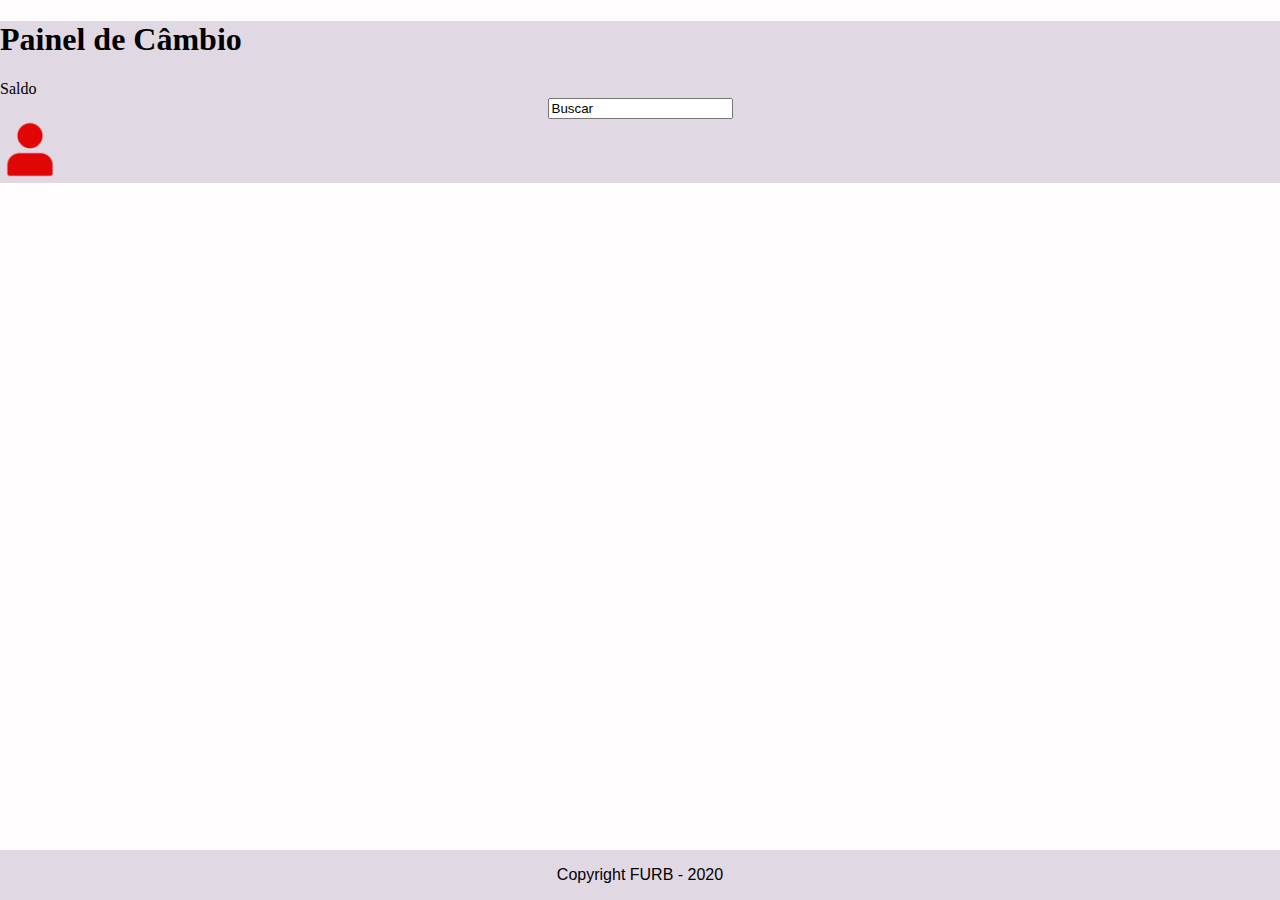
<file: TrabalhoWeb 2/MenuPrincipal/index.html>
<!DOCTYPE html>
<html lang="en">

<head>
    <meta charset="UTF-8">
    <meta name="viewport" content="width=device-width, initial-scale=1.0">
    <link href="style.css" rel="stylesheet">
    <title>Document</title>

</head>

<body>
    <div class="topo">
        <h1>Painel de Câmbio</h1>

        <div class="saldo">
            <label for="">Saldo</label>
        </div>
        <div class="buscar">
            <input type="search" id=la value="Buscar">
        </div>
        <img src="user.png" id="imagem" width="60" height="60">
    </div>

    <footer>
        <p>Copyright FURB - 2020</p>
    </footer>
</body>

</html>
</file>
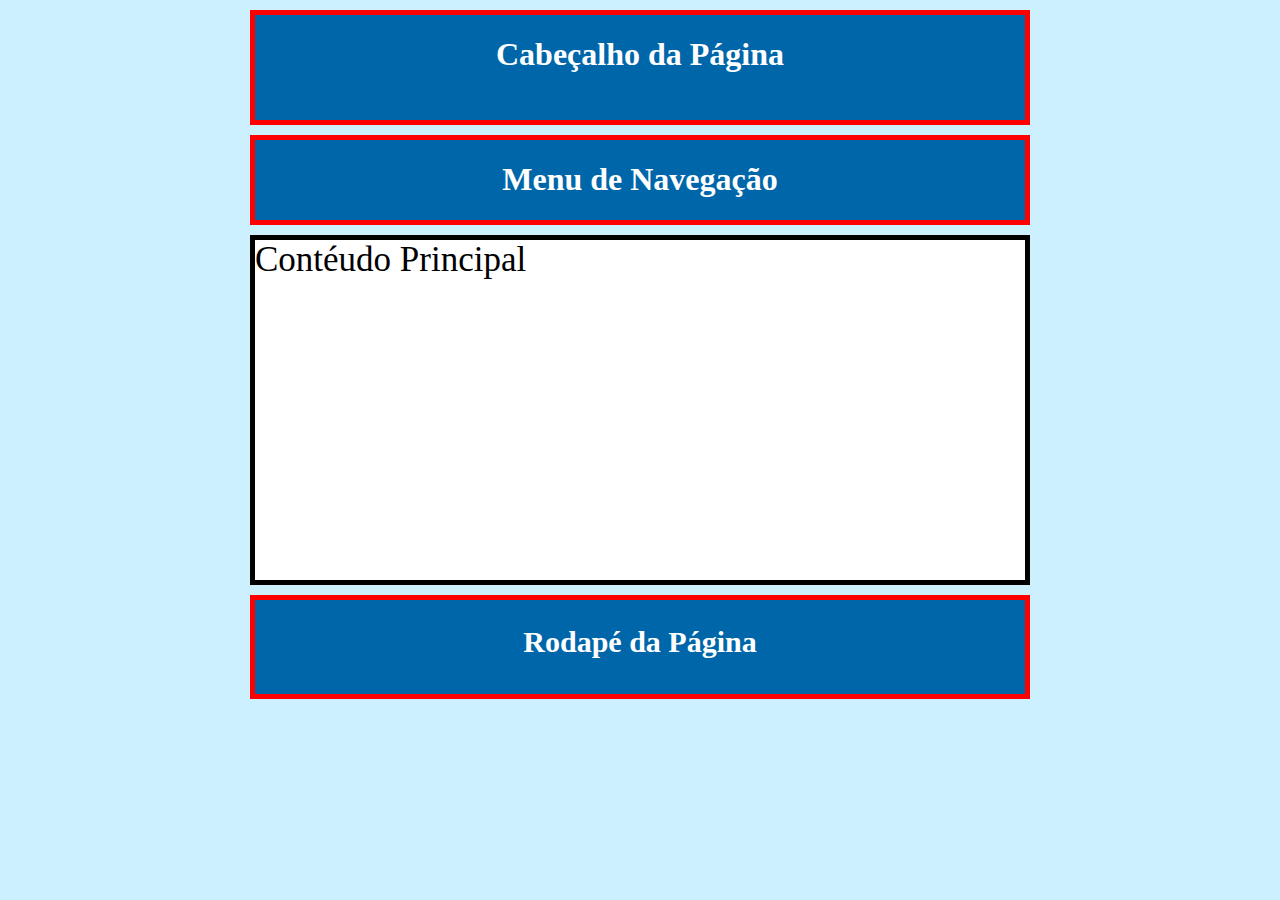
<file: ExercicioAvaliativo01/Page.html>
<!DOCTYPE html>
<html lang="en">

<head>
    <meta charset="UTF-8">
    <meta name="viewport" content="width=device-width, initial-scale=1.0">
    <link rel="stylesheet" href="Style.css">
    <title>Document</title>
</head>

<body>
    <header>
        <h1>
            Cabeçalho da Página
        </h1>
    </header>
    <nav>
        <h1>
            Menu de Navegação
        </h1>
    </nav>
    <main>
        Contéudo Principal
    </main>
    <footer>
        <h2>
            Rodapé da Página
        </h2>
    </footer>
</body>

</html>
</file>
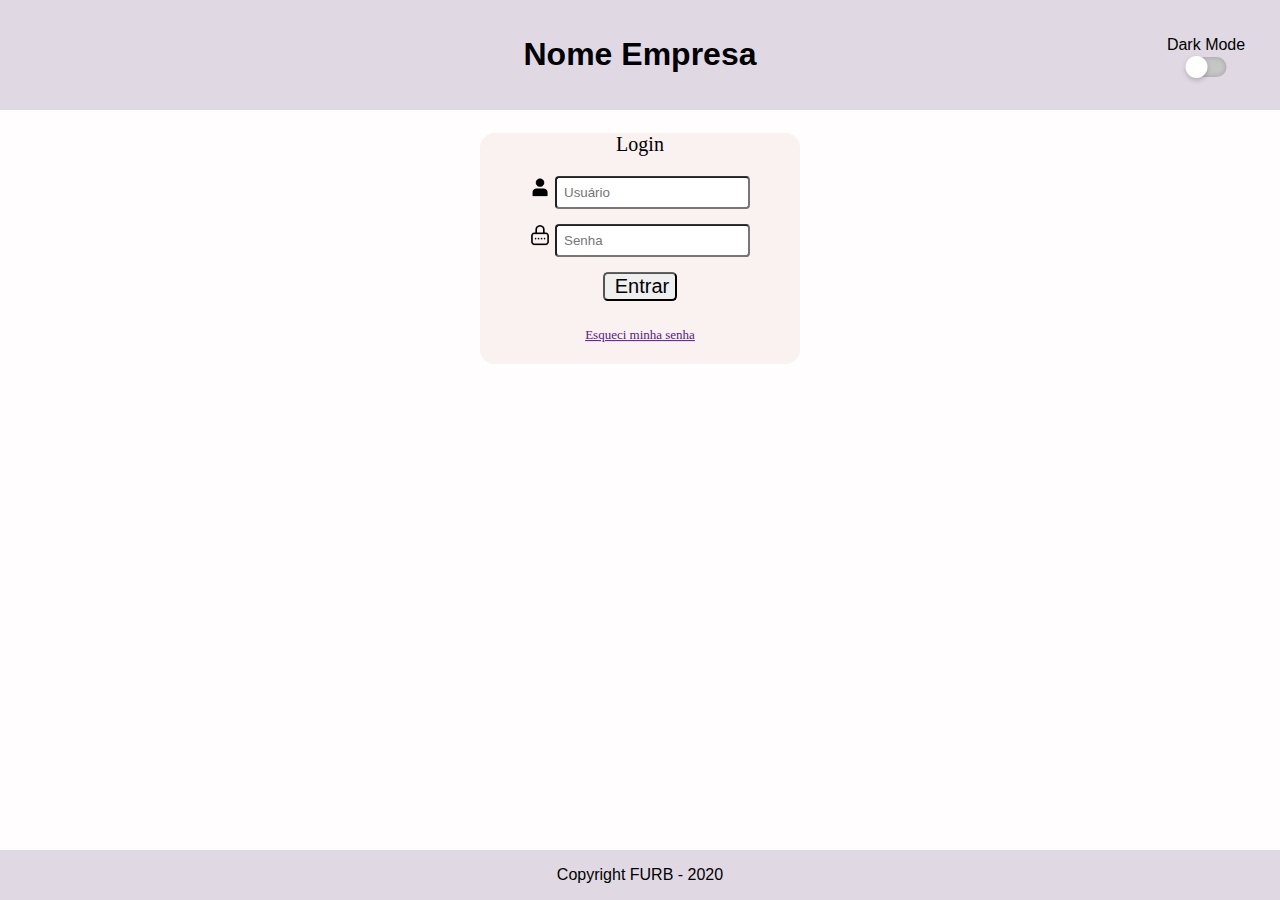
<file: TrabalhoWeb 2/Login/index2.html>
<!DOCTYPE html>
<html>

<head>
    <meta name="viewport" content="width=device-width, initial-scale=1.0">
    <link href="style2.css" rel="stylesheet">
    <style>

    </style>
</head>

<body>

    <div class="header">
        <div class="dark">
            <label>Dark Mode</label><br>
            <input type="checkbox" name="theme">
        </div>
        <h1>Nome Empresa</h1>
    </div>

    <div class="row">
        <div class="col-3 col-s-3 menu">
            <label for="">Login</label>
            <p></p>
            <form action="">
                <img src="user.png" alt="Minha Figura" width="20" height="20">
                <input class="user" type="text" placeholder="Usuário">
                <br>
                <img src="senha.png" alt="Minha Figura" width="20" height="20">
                <input class="pass" type="password" placeholder="Senha"><br>
                <input class="login" type="button" value="Entrar">
                <p>
                    <a href="">Esqueci minha senha</a>
            </form>
        </div>
    </div>
    <footer>
        <p>Copyright FURB - 2020</p>
    </footer>
    <script src="app.js"></script>
</body>

</html>
</file>
<file: TrabalhoWeb 2/MenuPrincipal/style.css>
html {
    --corfundo: #fffdfd;
    --letras: black;
    --lightmode: #e0d9e4;
}

body {
    margin: 0px;
    padding: 0px;
    background-color: var(--corfundo);
}

.topo {
    background-color: var(--lightmode);
}

.buscar {
    text-align: center;
    border-radius: 15px;
}

footer {
    background-color: var(--lightmode);
    color: var(--letras);
    text-align: center;
    font-size: 12px;
    font: 1em sans-serif;
    position: absolute;
    bottom: 0;
    width: 100%;
}
</file>
<file: ExercicioAvaliativo01/Style.css>
header {
    color: #ffffff;
    border: 5px solid #ff0000;
    background-color: #0066aa;
    text-align: center;
    padding-bottom: 25px;
    margin-bottom: 10px;
}

nav {
    color: #ffffff;
    border: 5px solid #ff0000;
    background-color: #0066aa;
    text-align: center;
}

main {
    font-size: 35px;
    border: 5px solid #000000;
    background-color: #ffffff;
    margin-top: 10px;
    padding-bottom: 300px;
    margin-bottom: 10px;
}

body {
    background-color: #cdf0ff;
    margin-top: 10px;
    margin-right: 250px;
    margin-left: 250px;
}

footer {
    font-size: 20px;
    border: 5px solid #ff0000;
    background-color: #0066aa;
    text-align: center;
    padding-bottom: 10px;
    color: #ffffff;
}
</file>
<file: TrabalhoWeb 2/Login/style2.css>
html {
    --corfundo: #fffdfd;
    --letras: black;
    --lightmode: #e0d9e4;
}

.row::after {
    content: "";
    clear: both;
    display: table;
}

body {
    margin: 0px;
    padding: 0px;
    background-color: var(--corfundo);
}

[class*="col-"] {
    float: left;
    padding: 13px, 15px;
}

.header {
    background-color: var(--lightmode);
    color: var(--letras);
    padding: 15px;
    text-align: center;
    font: 1em sans-serif;
}

.dark {
    position: absolute;
    top: 4%;
    left: 93%;
    transform: translate(-30%);
}

.menu {
    background-color: rgb(250, 241, 241);
    text-align: center;
    border-radius: 15px;
    font-size: 20px;
    position: relative;
    left: 50%;
    top: 50%;
    transform: translate(-50%, 10%);
}

footer {
    background-color: var(--lightmode);
    color: var(--letras);
    text-align: center;
    font-size: 12px;
    font: 1em sans-serif;
    position: absolute;
    bottom: 0;
    width: 100%;
}

input[type="checkbox"] {
    position: relative;
    width: 40px;
    height: 20px;
    -webkit-appearance: none;
    background: #c6c6c6;
    outline: none;
    border-radius: 20px;
    transition: .5s;
    box-shadow: inset 0 0 5px rgba(0, 0, 0, .2);
}

input:checked[type="checkbox"] {
    background: #363a3b;
}

input[type=checkbox]:checked~* {
    filter: invert(1);
}

input[type="checkbox"]:before {
    content: '';
    position: absolute;
    width: 20px;
    height: 20px;
    border-radius: 20px;
    top: 0;
    left: 0;
    background: #fff;
    transform: scale(1.1);
    box-shadow: 0 2px 5px rgb(0, 0, 0, .2);
    transition: .5s;
}

input:checked[type="checkbox"]:before {
    left: 20px;
}

input[type="button"] {
    margin-top: 15px;
    border-radius: 5px;
    padding-left: 10px;
    font-size: 20px;
}

input[type="password"] {
    margin-top: 15px;
    border-radius: 4px;
    padding: 7px;
}

input[type="text"] {
    border-radius: 4px;
    padding: 7px;
}

[class*="col-"] {
    width: 100%;
}

a {
    font-size: 13px;
}

@media only screen and (min-width: 600px) {
    .col-s-1 {
        width: 8.33%;
    }
    .col-s-2 {
        width: 16.66%;
    }
    .col-s-3 {
        width: 25%;
    }
}

@media only screen and (min-width: 768px) {
    .col-1 {
        width: 8.33%;
    }
    .col-2 {
        width: 16.66%;
    }
    .col-3 {
        width: 25%;
    }
}
</file>
